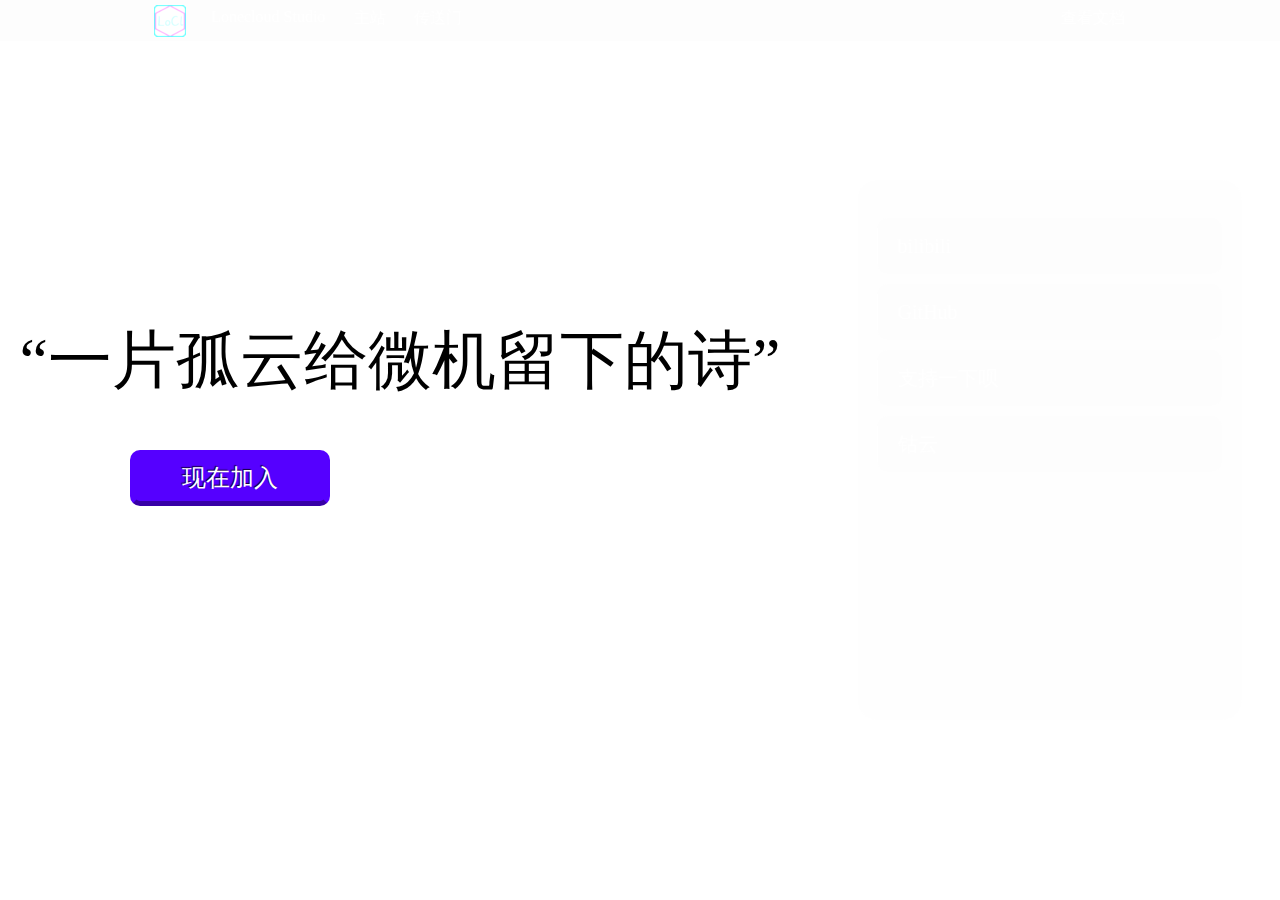
<file: index.html>
<!DOCTYPE html>
<html>

<head>
	<meta charset="UTF-8" />
	<title>Lonecloud Studio</title>
	<meta name="keywords" content="Lonecloud Studio" />
	<meta name="description" content="Lonecloud的工作室" />
	<link rel="icon" href="image/LOGO.png" />
	<link rel="stylesheet" href="style/style.css" />
	<script type="text/javascript" src="js/load.js"></script>
	<link rel="stylesheet" href="creation/css/style.css" />

</head>

<body>
<div id="gradient">“一片孤云给微机留下的诗”</div>
<button id="button">
	<a href="https://jq.qq.com/?_wv=1027&k=gRffY0UM" target="_blank" class="white">现在加入</a>
</button>
<div class="top">
	<center>
		<ul>
			<li><img src="image/LOGO.png" width="32" height="32" /></li>
			<li><a href="">Lonecloud Studio</a></li>
			<li><a href="">主站</a></li>

			<ri><a href="docs/index.html">查看文档</a></ri>
			<li>
				<a href="#">传送门</a>
				<ul>
					<li>
						<a href="myself.html" style="color: #28e4da" ;>创作站</a>
					</li>
					<li>
						<a href="miscellaneous/paperMC.html" style="color: #5f16e4" ;>paperMC</a>
					</li>
				</ul>
			</li>
		</ul>
	</center>
</div>
<div class="boxframe">
	<div class="boxIframe">
		<a href="https://space.bilibili.com/2065355854" target="_blank">bilibili</a>
	</div>
	<div class="boxIframe">
		<a href="https://github.com/PnmrB" target="_blank">GitHub</a>
	</div>
	<div class="boxIframe">
		<a href="https://afdian.net/@a-lonecloud" target="_blank">支持一下呗</a>
	</div>
	<div class="boxIframe">
		<a href="/CoCloud" target="_blank">钴云</a>
</div>

</body>

</html>
</file>
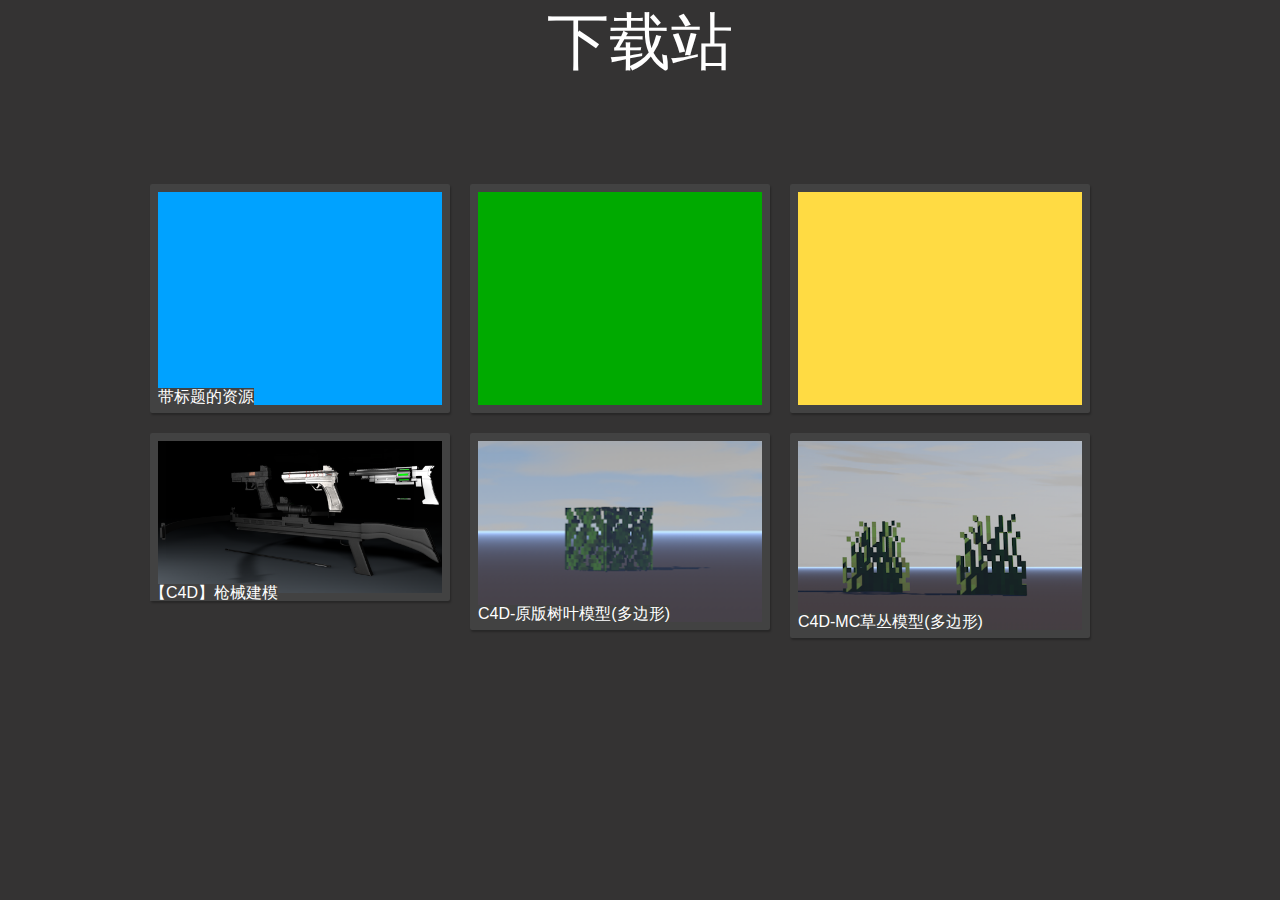
<file: res/index.html>
<!doctype html><html>
<head>
<meta charset="utf-8">
<meta http-equiv="Content-Type" content="text/html">
<title>下载站</title>

<link rel="stylesheet" type="text/css" media="all" href="css/style.css">
<link rel="stylesheet" type="text/css" media="all" href="css/evenFlow.css">	
<style>
.title{
	position:relative;
        bottom:8px;
	background:#424242;
	}
</style>
</head>
<body class="nui-scroll">
<div style="text-align:center;clear:both;">
<h1 style="color:white">下载站<h1>
</div>
	<!--在这里添加资源-->
<div class="container">
	<ul class="evenflow sample_1">
	<li class="evenflow_scale">
		<a href="#" target="_blank">
		<img src="img/1.png"><span class="title">带标题的资源</span></a>
	</li>
	<li class="evenflow_scale">
		<a href="#" target="_blank">
		<img src="img/2.png"></a>
	</li>
	<li class="evenflow_scale">
		<a href="#" target="_blank">
		<img src="img/3.png"></a>
	</li>
	<li class="evenflow_scale">
		<a href="https://wws.lanzous.com/i9WKhk5e3zc" target="_blank">
		<img src="img/c4dres/c4d_gun.png"></a><span class="title">【C4D】枪械建模</span></a>
	</li>
	<li class="evenflow_scale">
		<a href="dl/c4dres/oakleaves.zip" target="_blank">
		<img src="img/c4dres/leavesMC.png"><span class="title">C4D-原版树叶模型(多边形)</span></a>
	</li>
	<li class="evenflow_scale">
		<a href="dl/c4dtallgrass.zip" target="_blank">
		<img src="img/C4D_GRASS_MC.png"><span class="title">C4D-MC草丛模型(多边形)</span></a>
	</li>
	</ul>

</div>

</body>
</html>
</file>
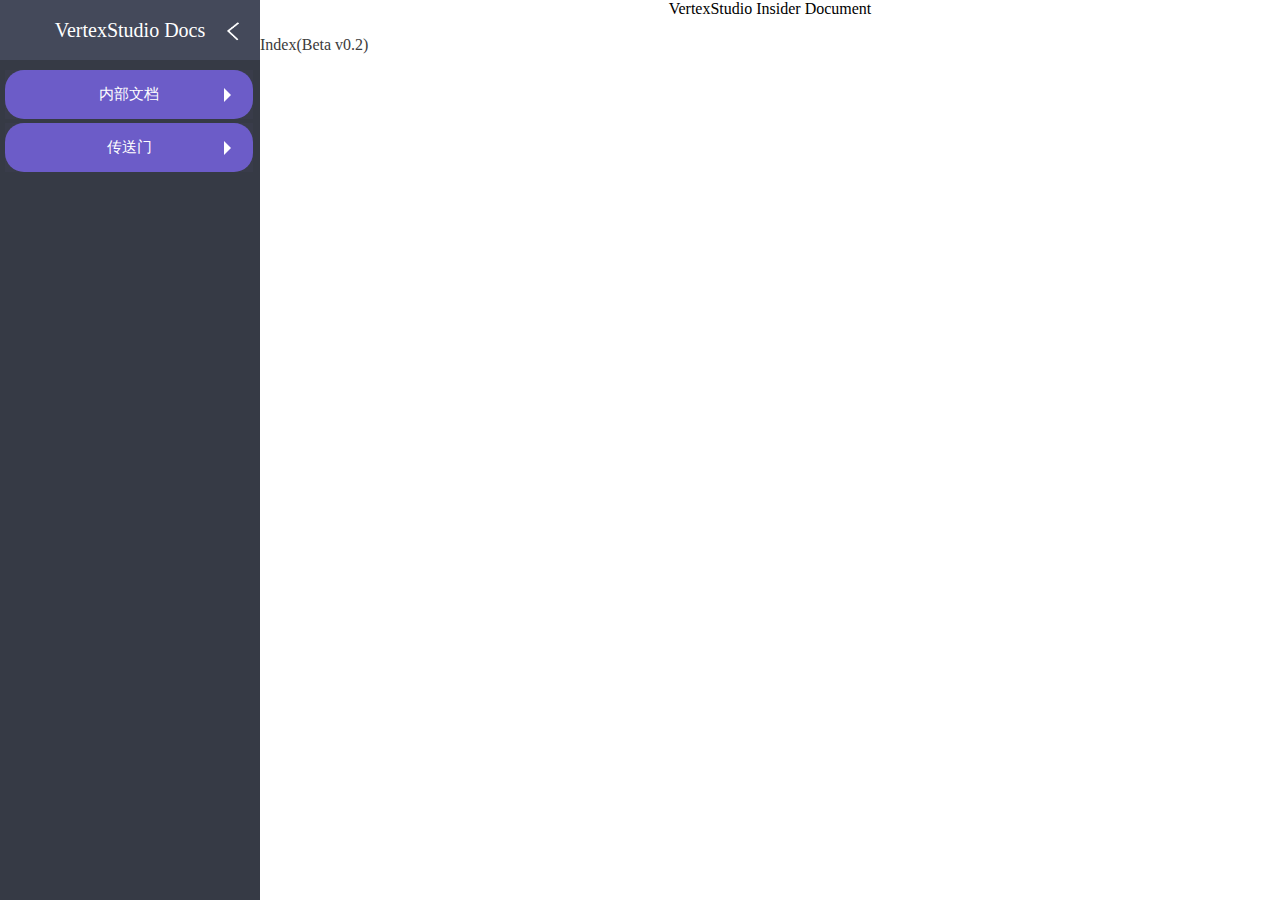
<file: docs/in/index.html>
<!doctype html>
<head>
<meta charset="UTF-8">
<meta name="viewport"content="width=device-width, user-scalable=no, initial-scale=1.0, maximum-scale=1.0, minimum-scale=1.0">
<meta http-equiv="X-UA-Compatible" content="ie=edge">
<title>VertexStudio</title>

<script src="../min/js/adapter.js"></script> <!--rem适配js-->

<link rel="stylesheet" href="../min/css/base.css"> <!--初始化文件-->
<link rel="stylesheet" href="../min/css/menu.css"> <!--主样式-->

</head>
<body style="background:#fff;">
<div id="menu">
    <!--隐藏菜单-->
    <div id="ensconce">
        <h2>
            <img src="../min/images/show.png" alt="">
            文档
        </h2>
    </div>

    <!--显示菜单-->
    <div id="open">
        <div class="navH">
            VertexStudio Docs
            <span><img class="obscure" src="../min/images/obscure.png" alt=""></span>
        </div>
        <div class="navBox">
            <ul>
                <li>
                    <h2 class="obtain">内部文档<i></i></h2>
                    <div class="secondary">
                        <h3><a href="cc.html">行为准则</a></h3>
                    </div>
                </li>
                 <li>
                    <h2 class="obtain">传送门<i></i></h2>
                    <div class="secondary">
                        <h3><a href="../../../index.html">主站</a></h3>
                    </div>
                </li>
            </ul>
        </div>
    </div>
</div>
<div>
 <center><h1>VertexStudio Insider Document</h1></center>
  <br />
<div style="color:#3B3B3B">
Index(Beta v0.2)
    </div>
</div>
<script src="../min/js/menu.js"></script> <!--控制js-->

</body>
</html>
</file>
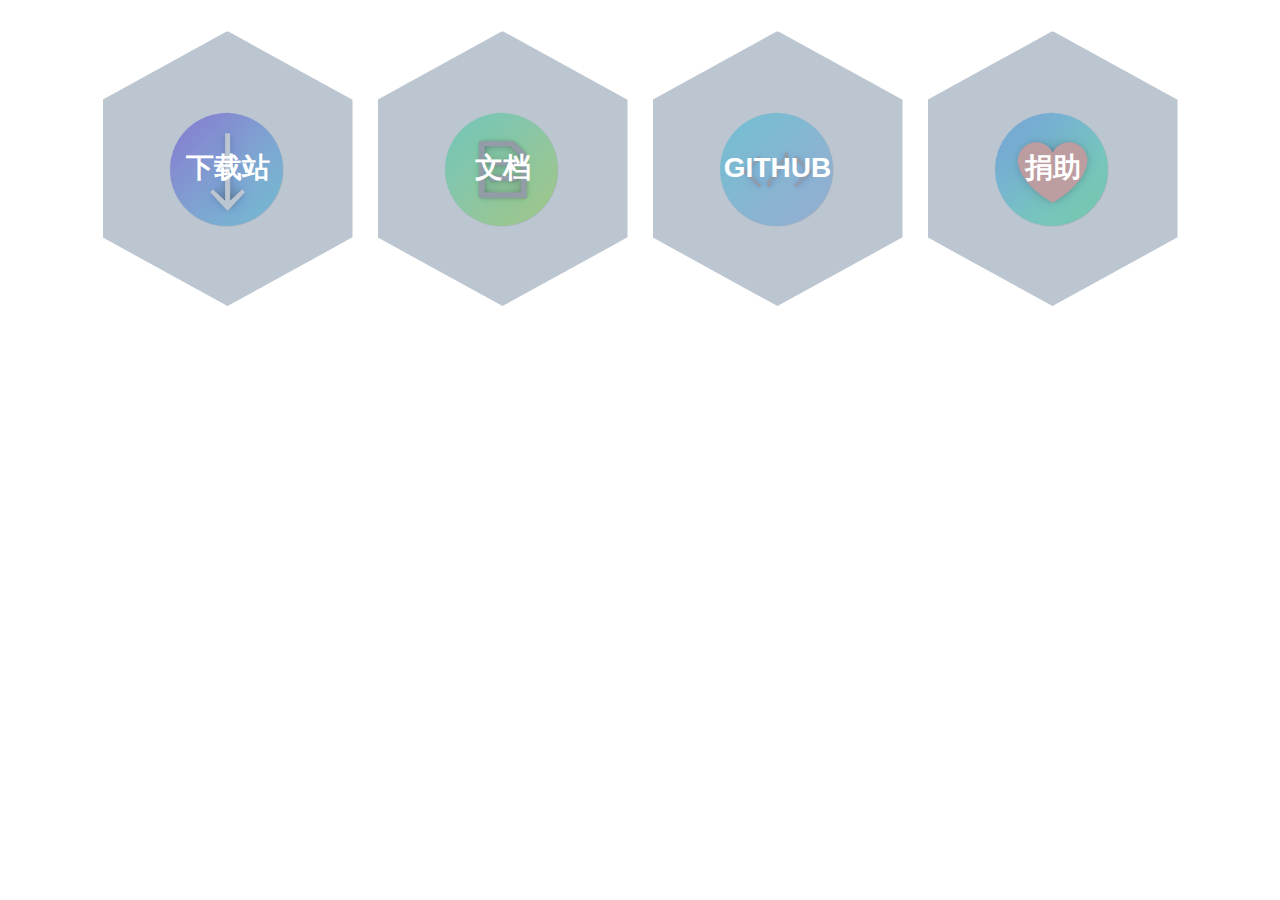
<file: creation/creation.html>
<!DOCTYPE html>
<html>

<head>
  <meta charset="UTF-8">
  <title>创作小站</title>
  
    <link rel="stylesheet" href="css/normalize.min.css">

  
      <link rel="stylesheet" href="css/style.css">

  
</head>

<body>
  <ul class="honeycomb" lang="cn">
  <li class="honeycomb-cell">
     
    <img class="honeycomb-cell__image" src="images/download.png">
    <div class="honeycomb-cell__title"><a href="#" target="_blank">下载站</a></div>
  </li>
  <li class="honeycomb-cell">
    <img class="honeycomb-cell__image" src="images/docs.png">
    <div class="honeycomb-cell__title">文档</div>
  </li>
  <li class="honeycomb-cell">
    <img class="honeycomb-cell__image" src="images/github.png">
    <div class="honeycomb-cell__title">GitHub</div>
  </li>
  <li class="honeycomb-cell">
    <img class="honeycomb-cell__image" src="images/contribute.png">
    <div class="honeycomb-cell__title">捐助</div>
  </li>
  <li class="honeycomb-cell honeycomb__placeholder"></li>
</ul>
  
  

</body>

</html>
</file>
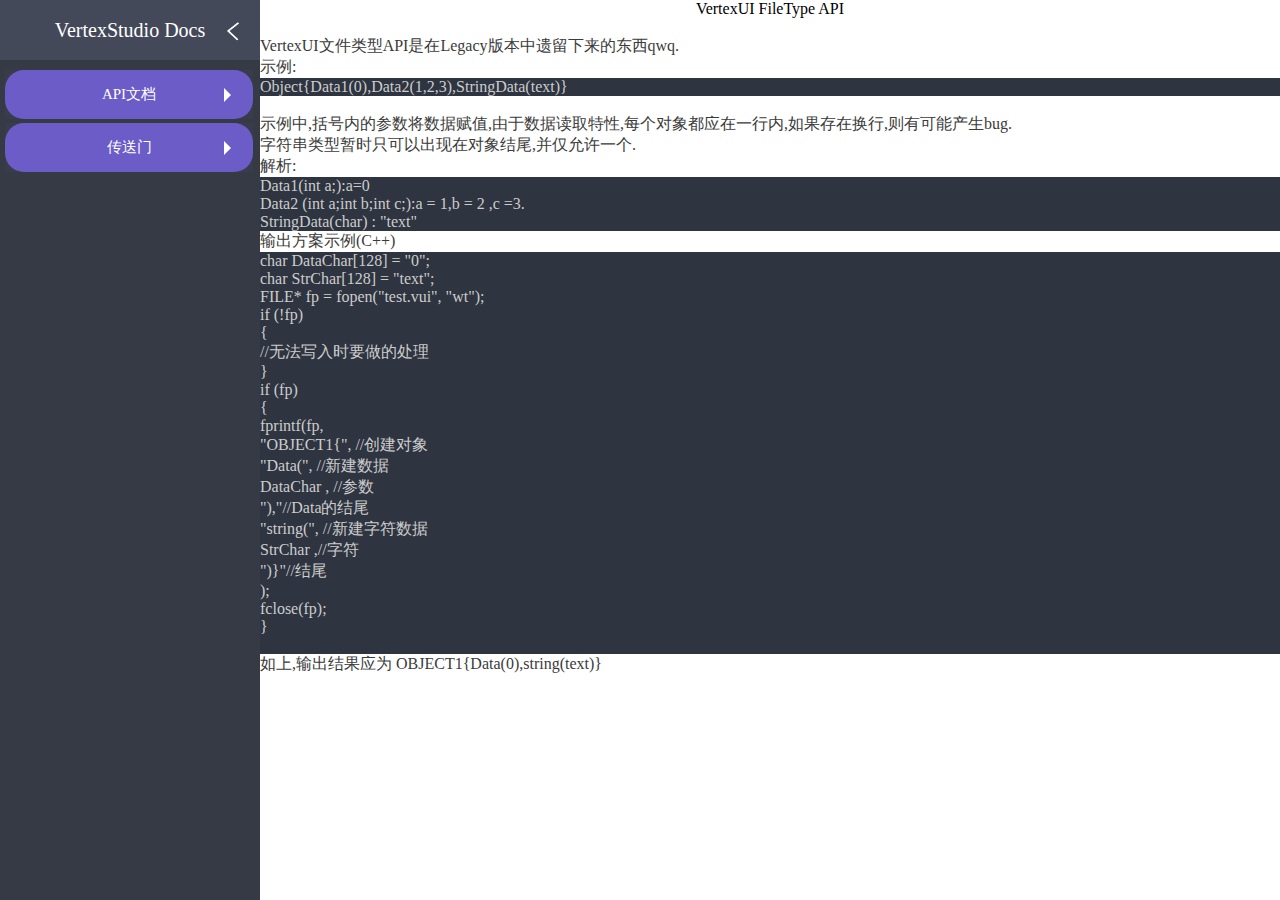
<file: docs/API/VUIType.html>
<!doctype html>
<head>
<meta charset="UTF-8">
<meta name="viewport"content="width=device-width, user-scalable=no, initial-scale=1.0, maximum-scale=1.0, minimum-scale=1.0">
<meta http-equiv="X-UA-Compatible" content="ie=edge">
<title>Poemcloud_Studio</title>

<script src="../min/js/adapter.js"></script> <!--rem适配js-->

<link rel="stylesheet" href="../min/css/base.css"> <!--初始化文件-->
<link rel="stylesheet" href="../min/css/menu.css"> <!--主样式-->

</head>
<body style="background:#fff;">
<div id="menu">
    <!--隐藏菜单-->
    <div id="ensconce">
        <h2>
            <img src="../min/images/show.png" alt="">
            文档
        </h2>
    </div>

    <!--显示菜单-->
    <div id="open">
        <div class="navH">
            VertexStudio Docs
            <span><img class="obscure" src="../min/images/obscure.png" alt=""></span>
        </div>
        <div class="navBox">
            <ul>
                <li>
                    <h2 class="obtain">API文档<i></i></h2>
                    <div class="secondary">
                        <h3><a href="">VertexUI文件类型API</a></h3>
                    </div>
                </li>
                 <li>
                    <h2 class="obtain">传送门<i></i></h2>
                    <div class="secondary">
                        <h3><a href="../../../index.html">主站</a></h3>
                    </div>
                </li>
            </ul>
        </div>
    </div>
</div>
<div>
 <center><h1>VertexUI FileType API</h1></center>
  <br />
<div style="color:#3B3B3B">
VertexUI文件类型API是在Legacy版本中遗留下来的东西qwq.<br />
示例:<br />
<div style="background-color:#2E3440;color:#CCCCCC;"
<h1>Object{Data1(0),Data2(1,2,3),StringData(text)}</h1> <br />
</div>
<br />示例中,括号内的参数将数据赋值,由于数据读取特性,每个对象都应在一行内,如果存在换行,则有可能产生bug. <br />
字符串类型暂时只可以出现在对象结尾,并仅允许一个. <br />
解析:<br />
<div style="background-color:#2E3440;color:#CCCCCC;">
Data1(int a;):a=0<br />
Data2 (int a;int b;int c;):a = 1,b = 2 ,c =3.<br />
StringData(char) : "text" <br />
    </div>
输出方案示例(C++)
<div style="background-color:#2E3440;color:#CCCCCC;">
    char DataChar[128] = "0"; <br />
    char StrChar[128] = "text";  <br />
    FILE* fp = fopen("test.vui", "wt"); <br />
    if (!fp) <br />
    { <br />
        //无法写入时要做的处理 <br />
    } <br />
    if (fp) <br />
    { <br />
        fprintf(fp, <br />
            "OBJECT1{", //创建对象 <br />
            "Data(", //新建数据 <br />
            DataChar , //参数 <br />
            "),"//Data的结尾 <br />
            "string(", //新建字符数据 <br />
            StrChar ,//字符 <br />
            ")}"//结尾 <br />
        ); <br />
        fclose(fp); <br />
    }<br />
 <br />
</div>
如上,输出结果应为 OBJECT1{Data(0),string(text)}
</div>
<script src="../min/js/menu.js"></script> <!--控制js-->

</body>
</html>
</file>
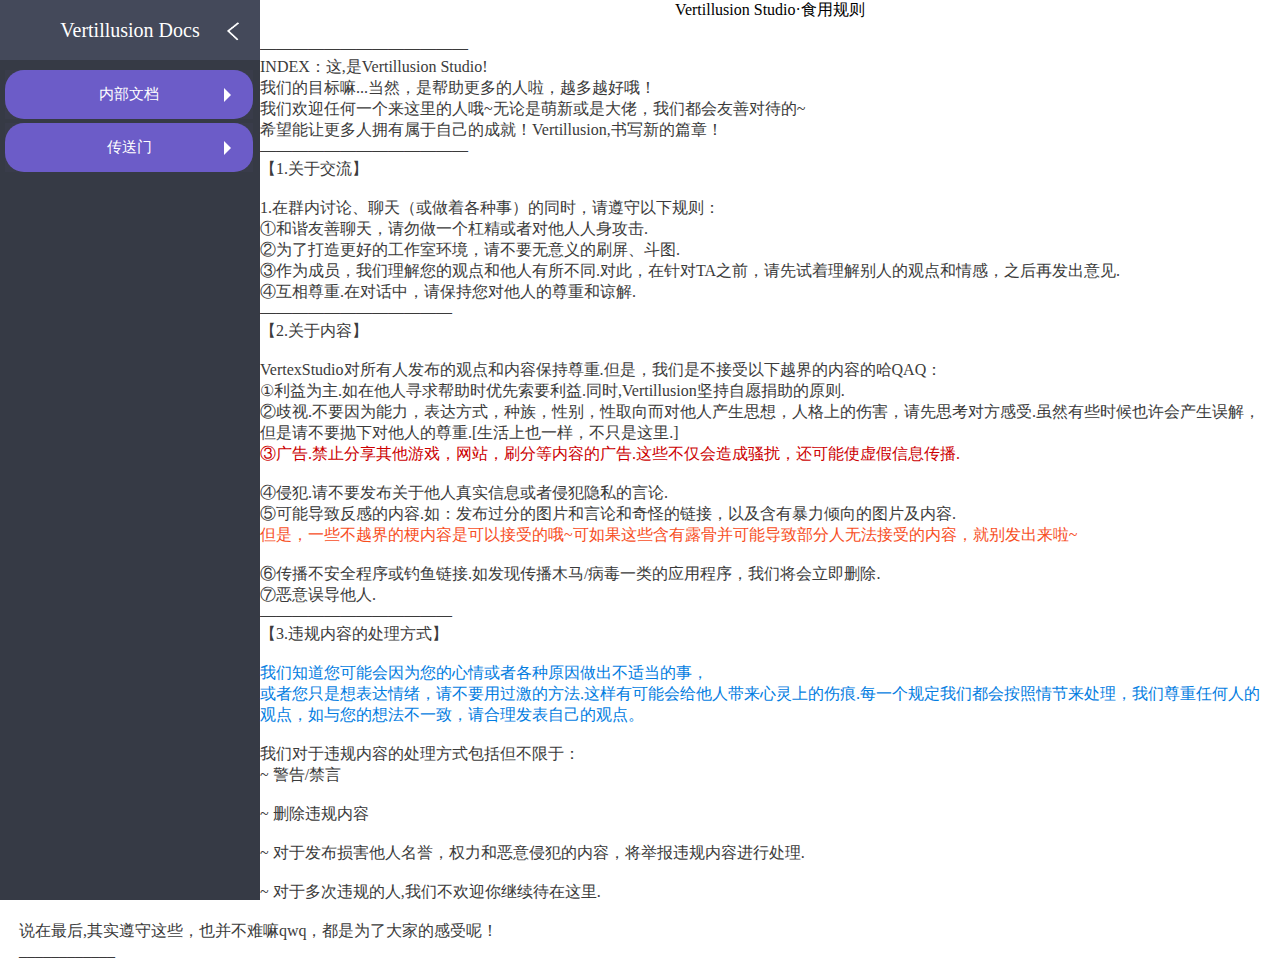
<file: docs/in/cc.html>
<!doctype html>
<head>
<meta charset="UTF-8">
<meta name="viewport"content="width=device-width, user-scalable=no, initial-scale=1.0, maximum-scale=1.0, minimum-scale=1.0">
<meta http-equiv="X-UA-Compatible" content="ie=edge">
<title>Vertillusion Studio</title>

<script src="../min/js/adapter.js"></script> <!--rem适配js-->

<link rel="stylesheet" href="../min/css/base.css"> <!--初始化文件-->
<link rel="stylesheet" href="../min/css/menu.css"> <!--主样式-->

</head>
<body style="background:#fff;">
<div id="menu">
    <!--隐藏菜单-->
    <div id="ensconce">
        <h2>
            <img src="../min/images/show.png" alt="">
            文档
        </h2>
    </div>

    <!--显示菜单-->
    <div id="open">
        <div class="navH">
            Vertillusion Docs
            <span><img class="obscure" src="../min/images/obscure.png" alt=""></span>
        </div>
        <div class="navBox">
            <ul>
                <li>
                    <h2 class="obtain">内部文档<i></i></h2>
                    <div class="secondary">
                        <h3><a>行为准则</a></h3>
                    </div>
                </li>
                 <li>
                    <h2 class="obtain">传送门<i></i></h2>
                    <div class="secondary">
                        <h3><a href="../../../index.html">主站</a></h3>
                    </div>
                </li>
            </ul>
        </div>
    </div>
</div>
<div>
 <center><h1>Vertillusion Studio·食用规则</h1></center>
    <div style="padding: 0px 0.5cm">
  <br />
<div style="color:#3B3B3B">—————————————<br />
INDEX：这,是Vertillusion Studio!<br />
我们的目标嘛...当然，是帮助更多的人啦，越多越好哦！<br />
我们欢迎任何一个来这里的人哦~无论是萌新或是大佬，我们都会友善对待的~<br />
  希望能让更多人拥有属于自己的成就！Vertillusion,书写新的篇章！<br />
  —————————————<br />
  <h3>【1.关于交流】</h3><br />
1.在群内讨论、聊天（或做着各种事）的同时，请遵守以下规则：<br />
①和谐友善聊天，请勿做一个杠精或者对他人人身攻击.<br />

②为了打造更好的工作室环境，请不要无意义的刷屏、斗图.<br />

③作为成员，我们理解您的观点和他人有所不同.对此，在针对TA之前，请先试着理解别人的观点和情感，之后再发出意见.<br />

④互相尊重.在对话中，请保持您对他人的尊重和谅解.<br />
————————————<br />
  <h3>【2.关于内容】</h3><br />
VertexStudio对所有人发布的观点和内容保持尊重.但是，我们是不接受以下越界的内容的哈QAQ：<br />

①利益为主.如在他人寻求帮助时优先索要利益.同时,Vertillusion坚持自愿捐助的原则.<br />

②歧视.不要因为能力，表达方式，种族，性别，性取向而对他人产生思想，人格上的伤害，请先思考对方感受.虽然有些时候也许会产生误解，<br />
但是请不要抛下对他人的尊重.[生活上也一样，不只是这里.]<br />

  <div style="color:#CC0001">③广告.禁止分享其他游戏，网站，刷分等内容的广告.这些不仅会造成骚扰，还可能使虚假信息传播.</div><br />

④侵犯.请不要发布关于他人真实信息或者侵犯隐私的言论.<br />

⑤可能导致反感的内容.如：发布过分的图片和言论和奇怪的链接，以及含有暴力倾向的图片及内容.<div style="color:#F74E1E">但是，一些不越界的梗内容是可以接受的哦~可如果这些含有露骨并可能导致部分人无法接受的内容，就别发出来啦~</div><br />

⑥传播不安全程序或钓鱼链接.如发现传播木马/病毒一类的应用程序，我们将会立即删除.<br />

⑦恶意误导他人.<br />

————————————
  <h3>【3.违规内容的处理方式】</h3><br />
  <div style="color:#037DE1">我们知道您可能会因为您的心情或者各种原因做出不适当的事，<br />
    或者您只是想表达情绪，请不要用过激的方法.这样有可能会给他人带来心灵上的伤痕.每一个规定我们都会按照情节来处理，我们尊重任何人的观点，如与您的想法不一致，请合理发表自己的观点。</div><br />
我们对于违规内容的处理方式包括但不限于：<br />

~ 警告/禁言<br />
<br />
~ 删除违规内容<br />
<br />
~ 对于发布损害他人名誉，权力和恶意侵犯的内容，将举报违规内容进行处理.<br />
<br />
~ 对于多次违规的人,我们不欢迎你继续待在这里.<br />
<br />
说在最后,其实遵守这些，也并不难嘛qwq，都是为了大家的感受呢！<br />
____________<br />
    </div>
</div>
    </div>
<script src="../min/js/menu.js"></script> <!--控制js-->

</body>
</html>
</file>
<file: style/style.css>
*{
  margin: 0;
  padding: 0;
}
body {
  background:url("http://dl.vertillusion.xyz/media/images/Vertillusion_Website/LitNight_sky.png");
  background-size: cover;
  background-repeat: no-repeat;
  background-attachment: fixed;
  overflow: hidden;
}
#canvas_container{
  position:absolute;
  z-index: -1;

}
#front-img{
  width: 100%;
  position: fixed;
  overflow: hidden;
  bottom: 0;
  
}
body,html{
  height: 100%;
}

.top{
  /* 设置宽度高度背景颜色 */
  height: auto; /*高度改为自动高度*/
  width:100%;
  padding-top: 5px;
  background:rgba(244,244,244,0.2);
  position: fixed; /*固定在顶部*/
  left:0;
  top: 0;/*离顶部的距离为0*/
  margin-bottom: 5px;
  backdrop-filter:blur(4px);
}
.top ul {
  /* 清除ul标签的默认样式 */
  width: auto;
  /*宽度也改为自动*/
  list-style-type: none;
  white-space: nowrap;
  overflow: hidden;
  margin-left: 12%;
  /* margin-top: 0;          */
  padding: 0;
}

.top li {
  float: left;
  /* 使li内容横向浮动，即横向排列  */
  margin-right: 2%;
  /* 两个li之间的距离*/
  position: relative;
  overflow: hidden;
}

.top li a {
  /* 设置链接内容显示的格式*/
  display: block;
  /* 把链接显示为块元素可使整个链接区域可点击 */
  color: white;
  text-align: center;
  padding: 3px;
  overflow: hidden;
  text-decoration: none;
  /* 去除下划线 */
}

.top li a:hover {
  /*background-color: #111;*/
  -webkit-animation: scaleDraw 5s ease-in-out infinite;
}

.top ul li ul {
  /* 设置二级菜单 */
  margin-left: -0.2px;
  border-radius: 15px;
  background: rgba(60, 60, 60, 0.7);
  position: relative;
  display: none;
  /* 默认隐藏二级菜单的内容 */
}

.top ul li ul li {
  /* 二级菜单li内容的显示 */

  float: none;
  text-align: center;
}

.top ul li:hover ul {
  /* 鼠标选中二级菜单内容时 */
  animation: fade-in;
  /*动画名称*/
  animation-duration: 0.6s;
  /*动画持续时间*/
  -webkit-animation: fade-in 0.6s;
  /*针对webkit内核*/
  display: block;
}

.top ri {
  float: right;
  /* 使li内容横向浮动，即横向排列  */
  margin-right: 13.5%;
  /* 两个li之间的距离*/
  position: relative;
  overflow: hidden;
}

.top ri a {
  /* 设置链接内容显示的格式*/
  display: block;
  /*把链接显示为块元素可使整个链接区域可点击 */
  color: white;
  text-align: center;
  padding: 3px;
  overflow: hidden;
  text-decoration: none;
  /* 去除下划线 */
}

.top ri a:hover {
  -webkit-animation: scaleDraw 5s ease-in-out infinite;
}


input {
  overflow: hidden;
  width: 0;
  height: 0;
}
.boxframe {
  backdrop-filter: blur(10px);
  position: absolute;
  width: 30%;
  height: 60%;
  padding: 20px;
  border-radius: 20px;
  background: rgba(244, 244, 244, 0.1);
  top: 50%;
  right: 0%;
  transform: translate(-10%, -50%);
}

.boxIframe {
  /*backdrop-filter:blur(0px);*/
  display: block;
  position: relative;
  font-size: 20px;
  color: rgba(244, 244, 244, 1);
  width: 100%;
  height: 10% + 2;
  vertical-align: middle;
  line-height: 80%;
  padding: 20px;
  border-radius: 10px;
  background: rgba(244, 244, 244, 0.1);
  top: 8px;
  margin-top: 10px;
  /*top:50%;
right:0%;
transform: translate(-10%, -50%);*/
}
.white {
  -webkit-text-decoration: none;
  text-decoration: none;
  color: #fff;
}

.white_B {
  -webkit-text-decoration: none;
  text-decoration: none;
  position: absolute;
  bottom: 40px;
  left: 47.5%;
  color: #fff;
}

#button {
  font-family: "Gill Sans", "Gill Sans MT", Calibri, sans-serif;
  position: absolute;
  font-size: 1.5em;
  text-transform: uppercase;
  padding: 7px 20px;
  left: 230px;
  width: 200px;
  margin-left: -100px;
  top: 50%;
  border-radius: 10px;
  color: white;
  text-shadow: -1px -1px 1px rgba(0, 0, 0, 0.8);
  border: 5px solid transparent;
  border-bottom-color: rgba(0, 0, 0, 0.35);
  background: hsla(260, 100%, 50%, 1);
  cursor: pointer;
  -webkit-text-decoration: none;
  text-decoration: none;
  animation: pulse 1s infinite alternate;
  transition: background 0.4s, border 0.2s, margin 0.2s;
}

#button:hover {
  background: hsla(220, 100%, 60%, 1);
  margin-top: -1px;

  animation: none;
}

#button:active {
  border-bottom-width: 0;
  margin-top: 5px;
}

@keyframes pulse {
  0% {
    margin-top: 0px;
  }

  100% {
    margin-top: 6px;
  }
}

#gradient {
  animation: change 5s infinite;
  font-weight: 100;
  font-family: Arial, Verdana, Sans-serif, HelveticaNeue LT 33 ThinEx;
  -webkit-font-family: Arial, Verdana, Sans-serif, HelveticaNeue LT 33 ThinEx;
}

@keyframes change {
  0% {
    color: #ffffff;
  }

  50% {
    color: #d0d0d0;
  }

  100% {
    color: #ffffff;
  }
}
@keyframes scaleDraw {
  /*定义关键帧、scaleDrew是需要绑定到选择器的关键帧名称*/
  0% {
    transform: scale(1);
    /*开始为原始大小*/
  }

  25% {
    transform: scale(1.1);
    /*放大1.1倍*/
  }

  50% {
    transform: scale(1);
  }

  75% {
    transform: scale(1.1);
  }
}

ul li ul {
  position: relative;
  min-height: 5%;
  font-family: "Helvetica Neue", "Segoe UI", Arial, sans-serif;
  font-size: 17px;
  line-height: 4;
  -webkit-font-smoothing: antialiased;
  -moz-osx-font-smoothing: grayscale;
}
#gradient {
  overflow: hidden;
  position: absolute;
  left: 400px;
  top: 40%;
  font-size: 64px;
  float: left;
  /* 设置元素的相对于自身的偏移度为负50%(也就是元素自身尺寸的一半)*/
  transform: translate(-50%, -50%);
}

@media (max-width: 1000px) {
  box2 {
    left: 34%;
    font-size: 50px;
  }

  @keyframes fade-in {
    0% {
      opacity: 0;
    }

    /*过渡状态 透明度为0*/
    40% {
      opacity: 0;
    }

    /*过渡状态 透明度为0*/
    100% {
      opacity: 1;
    }

    /*结束状态 透明度为1*/
  }

  @-webkit-keyframes fade-in {
    /*针对webkit内核*/
    0% {
      opacity: 0;
    }

    /*过渡状态 透明度为0*/
    40% {
      opacity: 0;
    }

    100% {
      opacity: 1;
    }
  }

  @keyframes move-appear {
    from {
      transform: translate(0, -10%);
      opacity: 0;
    }

    to {
      transform: translate(0, 0);
      opacity: 1;
    }
  }
}
</file>
<file: creation/css/style.css>
*, *::before, *::after {
  box-sizing: border-box;
}
a{text-decoration: none;color:#fff}   
a:visited{text-decoration: none; color:#fff}    
a:hover {text-decoration: none;color:#7493E4}    
a:active{text-decoration:none;color:#fff}    
.honeycomb {
  display: flex;
  flex-wrap: wrap;
  list-style: none;
  justify-content: center;
  align-items: center;
  max-width: 1200px;
  margin: 0 auto;
  padding: 0;
  -webkit-transform: translateY(34.375px);
          transform: translateY(34.375px);
}
.honeycomb-cell {
  flex: 0 1 250px;
  max-width: 250px;
  height: 137.5px;
  margin: 65.4761904762px 12.5px 25px;
  position: relative;
  padding: 0.5em;
  text-align: center;
  z-index: 1;
}
.honeycomb-cell__title {
  height: 100%;
  display: flex;
  flex-direction: column;
  justify-content: center;
  -webkit-hyphens: auto;
      -ms-hyphens: auto;
          hyphens: auto;
  word-break: break-word;
  text-transform: uppercase;
  color: #fff;
  font-weight: 700;
  font-size: 1.75em;
  transition: opacity 350ms;
}
.honeycomb-cell__title > small {
  font-weight: 300;
  margin-top: 0.25em;
}
.honeycomb-cell__image {
  -o-object-fit: cover;
     object-fit: cover;
  -o-object-position: center;
     object-position: center;
}
.honeycomb-cell::before, .honeycomb-cell::after {
  content: '';
}
.honeycomb-cell::before, .honeycomb-cell::after, .honeycomb-cell__image {
  top: -50%;
  left: 0;
  width: 100%;
  height: 200%;
  display: block;
  position: absolute;
  -webkit-clip-path: polygon(50% 0%, 100% 25%, 100% 75%, 50% 100%, 0% 75%, 0% 25%);
          clip-path: polygon(50% 0%, 100% 25%, 100% 75%, 50% 100%, 0% 75%, 0% 25%);
  z-index: -1;
}
.honeycomb-cell::before {
  background: #fff;
  -webkit-transform: scale(1.055);
          transform: scale(1.055);
}
.honeycomb-cell::after {
  background: #798EA4;
  opacity: 0.5;
  transition: opacity 350ms;
}
.honeycomb-cell:hover .honeycomb-cell__title {
  opacity: 0.75;
}
.honeycomb-cell:hover::before {
  background: #603CBA;
}
.honeycomb-cell:hover::after {
  opacity: 0;
}
.honeycomb__placeholder {
  display: none;
  opacity: 0;
  width: 250px;
  margin: 0 12.5px;
}

@media (max-width: 550px) {
  .honeycomb-cell {
    margin: 81.25px 25px;
  }
}
@media (min-width: 550px) and (max-width: 825px) {
  .honeycomb-cell:nth-child(3n) {
    margin-right: calc(50% - 125px);
    margin-left: calc(50% - 125px);
  }

  .honeycomb__placeholder:nth-child(3n + 5) {
    display: block;
  }
}
@media (min-width: 825px) and (max-width: 1100px) {
  .honeycomb-cell:nth-child(5n + 4) {
    margin-left: calc(50% - 275px);
  }

  .honeycomb-cell:nth-child(5n + 5) {
    margin-right: calc(50% - 275px);
  }

  .honeycomb__placeholder:nth-child(5n), .honeycomb__placeholder:nth-child(5n + 3) {
    display: block;
  }
}
@media (min-width: 1100px) {
  .honeycomb-cell:nth-child(7n + 5) {
    margin-left: calc(50% - 400px);
  }

  .honeycomb-cell:nth-child(7n + 7), .honeycomb-cell:nth-child(7n + 5):nth-last-child(2) {
    margin-right: calc(50% - 400px);
  }

  .honeycomb__placeholder:nth-child(7n + 7), .honeycomb__placeholder:nth-child(7n + 9), .honeycomb__placeholder:nth-child(7n + 11) {
    display: block;
  }
}
</file>
<file: res/css/evenFlow.css>
@charset "utf-8";
.evenflow * {
  margin:0; padding:0; border:0;
  font-size: 100%; font: inherit;
  vertical-align: baseline; outline: none;
  -webkit-font-smoothing: antialiased;
  -webkit-text-size-adjust: 100%;
  -ms-text-size-adjust: 100%;
  -webkit-box-sizing: border-box;
  -moz-box-sizing: border-box;
  box-sizing: border-box; }
  
.evenflow { display: inline-block; }
.evenflow:after { content: "."; display: block; clear: both; visibility: hidden; line-height: 0; height: 0; }

.evenflow li {
  display:block;
  float:left;
  width:30%;
  max-width:400px;
  line-height:0;
  margin-left:10px;
  margin-right:10px;
  margin-bottom:20px; 
  transition:all 0.25s ease;}

.evenflow li a {
  display:block;
  padding:8px;
  background:#424242;
  border-radius:2px;
  box-shadow: 1px 2px 2px rgba(0,0,0,0.25); }
  
.evenflow li img { width:100%; }  

/* LIGHTBOX TITLE */
.mfp-title {
  font-size:1.2em;
  color:#ddd !important;
  margin-top:10px;
  font-weight:200; }
  
/* LIGHTBOX COUNTER */
.mfp-counter {
  font-size:1.2em;
  color:#ddd!important;
  margin-top:10px;
  font-weight:200;}



/* FULL WIDTH MODE */
.evenflow_full_width li {
	margin:0;
	width:33%;
}

.evenflow_full_width li a {
	border-radius:0;
	padding:0;
}


/* HOVER EFFECTS */
.evenflow_rotate { transition:transform 0.25s ease;	}
.evenflow_rotate:hover { transform:rotate(45deg); }
.evenflow_shiftX { transition:transform 1s ease;	}
.evenflow_shiftX:hover { transform:translateX(20px); }
.evenflow_shiftY { transition:transform 1s ease;	}
.evenflow_shiftY:hover { transform:translateY(-20px); }
.evenflow_scale { transition:transform 0.25s ease;	}
.evenflow_scale:hover { transform:scale(1.25,1.25); }
.evenflow_spin {transition:transform 0.25s ease; }
.evenflow_spin:hover {transform:rotate(360deg); }

@keyframes evenflow_shake {
	0% { transform: scale(1); }
	50% { transform: scale(1.1); }
	100% { transform: scale(1); } }

.evenflow_shake {transform:scale(1); }
.evenflow_shake:hover{
	animation-name: evenflow_shake;
	animation-duration:500ms;
	transform-origin:50% 50%;
	animation-iteration-count:infinite;
	animation-direction:alternate;
	animation-timing-function:ease; }
	
	
	
	

@media screen and (max-width: 780px) {
  .evenflow li { width: 45%; }
}

@media screen and (max-width: 550px) {
  .evenflow { text-align: center; }
  .evenflow li {
    float: none;
    display: inline-block;
    width: 80%;
    margin-bottom: 30px; }
}
</file>
<file: docs/min/css/base.css>
body, ul, li, ol, dl, dd, dt, p, h1, h2, h3, h4, h5, h6, form, img {
    margin: 0;
    padding: 0;
}

body, html {
    font-size: 16px;
    font-family: "微软雅黑";
    height: 100%;
    width: 100%;
    box-sizing: border-box;
}

/*定位居中*/
.middle {
    position: absolute;
    left: 50%;
    top: 50%;
    -webkit-transform: translate(-50%, -50%);
    -moz-transform: translate(-50%, -50%);
    -ms-transform: translate(-50%, -50%);
    -o-transform: translate(-50%, -50%);
    transform: translate(-50%, -50%);
}

a {
    color: #FFFFFF;
    text-decoration: none;
}

img, input, button, textarea {
    border: none;
    padding: 0;
    margin: 0;
    outline-style: none;
}

ul {
    list-style: none;
}

input {
    padding-top: 0;
    padding-bottom: 0;
    font-family: "SimSun", "宋体";
}

/*去掉行内替换元素空白缝隙*/
img {
    border: 0;
    vertical-align: middle;
}

h1, h2, h3, h4, h5, h6 {
    text-decoration: none;
    font-weight: normal;
    font-size: 100%;
}

s, i, em, u {
    font-style: normal;
    text-decoration: none;
}

.fl {
    float: left;
}

.fr {
    float: right;
}

/*清除浮动*/
.clearfix:before,
.clearfix:after {
    content: "";
    display: table;
}

.clearfix:after {
    clear: both;
}

.clearfix {
    *zoom: 1;
    /*IE/7/6*/
}
</file>
<file: docs/min/css/menu.css>
#menu {
  overflow: hidden;
  height: 100%;
  float: left;
  -webkit-touch-callout: none;
  -webkit-user-select: none;
  -khtml-user-select: none;
  -moz-user-select: none;
  -ms-user-select: none;
  user-select: none;
}
#menu #ensconce {
  /*隐藏菜单样式*/
  width: 0.35rem;
  height: 100%;
  background-color: #20343c;
  float: left;
  text-align: center;
  position: relative;
  display: none;
}
#menu #ensconce h2 {
  cursor: pointer;
  color: #fff;
  font-size: 0.24rem;
  line-height: 0.5rem;
  width: 100%;
  position: absolute;
  top: 35%;
  -webkit-transform: translate(-50%, -50%);
  -moz-transform: translate(-50%, -50%);
  -ms-transform: translate(-50%, -50%);
  -o-transform: translate(-50%, -50%);
  transform: translate(0%, -50%);
}
#menu #ensconce h2 img {
  width: 52%;
}
#menu #open {
  /*显示菜单样式*/
  width: 2.6rem;
  height: 100%;
  background-color: #363a45;
  padding-bottom: 0.1rem;
  box-sizing: border-box;
  -webkit-transition: all 0.8s ease;
  -moz-transition: all 0.8s ease;
  -o-transition: all 0.8s ease;
  -ms-transition: all 0.8s ease;
}
#menu #open .navH {
  height: 0.6rem;
  background-color: #44495a;
  line-height: 0.6rem;
  text-align: center;
  font-size: 0.2rem;
  color: #fff;
  position: relative;
  box-sizing: border-box;
}
#menu #open .navH span {
  position: absolute;
  top: 49%;
  right: 0;
  padding: 0 0.15rem;
  cursor: pointer;
  -webkit-transform: translate(0, -50%);
  -moz-transform: translate(0, -50%);
  -ms-transform: translate(0, -50%);
  -o-transform: translate(0, -50%);
  transform: translate(0, -50%);
  display: inline-block;
}
#menu #open .navH span .obscure {
  width: 0.24rem;
}
#menu #open .navBox {
  height: 100%;
  overflow-y: auto;
  padding-left: 0.05rem;
  padding-right: 0.07rem;
  margin-top: 0.1rem;
}
#menu #open .navBox ul li {
  background-color: #393c4a;
  cursor: pointer;
  margin-bottom: 4px;
}
#menu #open .navBox ul li .obtain {
	background-color: #6C5CC8; 
	border-radius:19px;
}
#menu #open .navBox ul li .obtain:hover {
	background-color: #006CC8; 
	border-radius:19px;
}
#menu #open .navBox ul li h2 {
  position: relative;
  width: 100%;
  height: 100%;
  text-align: center;
  color: #fff;
  font-size: 0.15rem;
  padding: 0.15rem 0;
  -webkit-transition: all 0.6s ease;
  -moz-transition: all 0.6s ease;
  -o-transition: all 0.6s ease;
  -ms-transition: all 0.6s ease;
}
#menu #open .navBox ul li h2 i {
  position: absolute;
  top: 50%;
  right: 0.15rem;
  border-top: 0.07rem transparent dashed;
  border-left: 0.07rem solid #fff;
  border-right: 0.07rem transparent dashed;
  border-bottom: 0.07rem transparent dashed;
  display: inline-block;
  -webkit-transition: -webkit-transform 0.6s ease;
  -moz-transition: -moz-transform 0.6s ease;
  -o-transition: -o-transform 0.6s ease;
  -ms-transition: -ms-transform 0.6s ease;
  transform-origin: 4px 3px;
  -webkit-transform: translate(0, -50%);
  -moz-transform: translate(0, -50%);
  -ms-transform: translate(0, -50%);
  -o-transform: translate(0, -50%);
  transform: translate(0, -50%);
}
#menu #open .navBox ul li h2 .arrowRot {
  -webkit-transform: rotate(90deg);
  -moz-transform: rotate(90deg);
  -o-transform: rotate(90deg);
  -ms-transform: rotate(90deg);
  transform: rotate(90deg);
}
#menu #open .navBox ul li .secondary {
  overflow: hidden;
  height: 0;
  -webkit-transition: all 0.6s ease;
  -moz-transition: all 0.6s ease;
  -o-transition: all 0.6s ease;
  -ms-transition: all 0.6s ease;
}
#menu #open .navBox ul li .secondary h3 {
  padding: 0.1rem 0;
    text-align: center;
    font-size: 0.13rem;
    background-color: #282c3a;
    color: #ffffff;
    border-bottom: 0.8px solid #42495d;
  -webkit-transition: all 0.4s ease;
  -moz-transition: all 0.4s ease;
  -o-transition: all 0.4s ease;
  -ms-transition: all 0.4s ease;
}
#menu #open .navBox ul li .secondary h3:hover {
  background-color: #1acbfc;
}
#menu #open .navBox ul li .secondary .seconFocus {
  background-color: #1acbfc;
  -webkit-box-shadow: 3px 3px 3px #aa8c51;
  -moz-box-shadow: 3px 3px 3px #aa8c51;
  box-shadow: 3px 3px 3px #aa8c51;
}
</file>
<file: res/css/style.css>
/* RESET */
html, body, div, span, applet, object, iframe, h1, h2, h3, h4, h5, h6, p, blockquote, pre, a, abbr, acronym, address, big, cite, code, del, dfn, em, img, ins, kbd, q, s, samp, small, strike, strong, sub, sup, tt, var, b, u, i, center, dl, dt, dd, ol, ul, li, fieldset, form, label, legend, table, caption, tbody, tfoot, thead, tr, th, td, article, aside, canvas, details, embed, figure, figcaption, footer, header, hgroup, menu, nav, output, ruby, section, summary, time, mark, audio, video {
  margin: 0;
  padding: 0;
  border: 0;
  font-size: 100%;
  font: inherit;
  vertical-align: baseline;
  outline: none;
  -webkit-font-smoothing: antialiased;
  -webkit-text-size-adjust: 100%;
  -ms-text-size-adjust: 100%;
  -webkit-box-sizing: border-box;
  -moz-box-sizing: border-box;
  box-sizing: border-box; }
html { overflow-y: scroll; }

body {
	font-family:"Open Sans",sans-serif;
	background:#343333;
	color:#FFF; }

article, aside, details, figcaption, figure, footer, header, hgroup, menu, nav, section { display: block; }
ol, ul { list-style: none; }

input, textarea { 
  -webkit-font-smoothing: antialiased;
  -webkit-text-size-adjust: 100%;
  -ms-text-size-adjust: 100%;
  -webkit-box-sizing: border-box;
  -moz-box-sizing: border-box;
  box-sizing: border-box;
  outline: none; }

blockquote, q { quotes: none; }
blockquote:before, blockquote:after, q:before, q:after { content: ''; content: none; }
strong, b { font-weight: bold; }
em, i { font-style: italic; }
table { border-collapse: collapse; border-spacing: 0; }
img { border: 0; max-width: 100%; }

pre, code {
	color:#FFF;    
	font-family: monospace;
	font-size:18px; }

.container { margin:0 auto; }

h1 {
	font-size:62px;
	color:#FFF;
	font-family: 'Raleway', sans-serif;
	font-weight:100; }

p {
	font-size:25px;
	line-height:46px;
	font-weight:100;
	color:#FFF; }

p.example {
	font-size:20px;
	line-height:32px;
	font-weight:100;
	color:#FFF;	}

h2 {
	font-size:26px;
	font-weight:300;
	line-height:46px;
	color:#FFF; }

ul li {
	font-size:25px;
	line-height:46px;
	font-weight:100;
	color:#FFF; }

.setting {
	font-weight:400;
	display:inline-block;
	width:200px; }
	
a { color:#FFF; text-decoration:none; }



/* IPHONE */
@media (max-width:375px){
	.container {
		width:375px;
		padding-top:500px;
	}	
}

/* IPAD */
@media (max-width:768px){
	.container {
		width:500px;
		padding-top:250px;
	}	
	
	.setting {display:block;}
}


/* DESKTOP */
@media (min-width:768px){
	.container {
		width:768px;
		padding-top:200px;
	}	
}

/* DESKTOP + */
@media (min-width:1024px){
	.container {
		width:1000px;
		padding-top:100px;
	}	
}
        .nui-scroll::-webkit-scrollbar {
            width: 8px;
            height: 8px;
        }
        /*正常情况下滑块的样式*/
        .nui-scroll::-webkit-scrollbar-thumb {
            background-color: rgba(0,0,0,.05);
            border-radius: 10px;
            -webkit-box-shadow: inset 1px 1px 0 rgba(0,0,0,.1);
        }
        /*鼠标悬浮在该类指向的控件上时滑块的样式*/
        .nui-scroll:hover::-webkit-scrollbar-thumb {
            background-color: rgba(0,0,0,.2);
            border-radius: 10px;
            -webkit-box-shadow: inset 1px 1px 0 rgba(0,0,0,.1);
        }
        /*鼠标悬浮在滑块上时滑块的样式*/
        .nui-scroll::-webkit-scrollbar-thumb:hover {
            background-color: rgba(0,0,0,.4);
            -webkit-box-shadow: inset 1px 1px 0 rgba(0,0,0,.1);
        }
        /*正常时候的主干部分*/
        .nui-scroll::-webkit-scrollbar-track {
            border-radius: 10px;
            -webkit-box-shadow: inset 0 0 6px rgba(0,0,0,0);
            background-color: #282727;
        }
        /*鼠标悬浮在滚动条上的主干部分*/
        .nui-scroll::-webkit-scrollbar-track:hover {
            -webkit-box-shadow: inset 0 0 6px rgba(0,0,0,.4);
            background-color: rgba(0,0,0,.01);
        }
</file>
